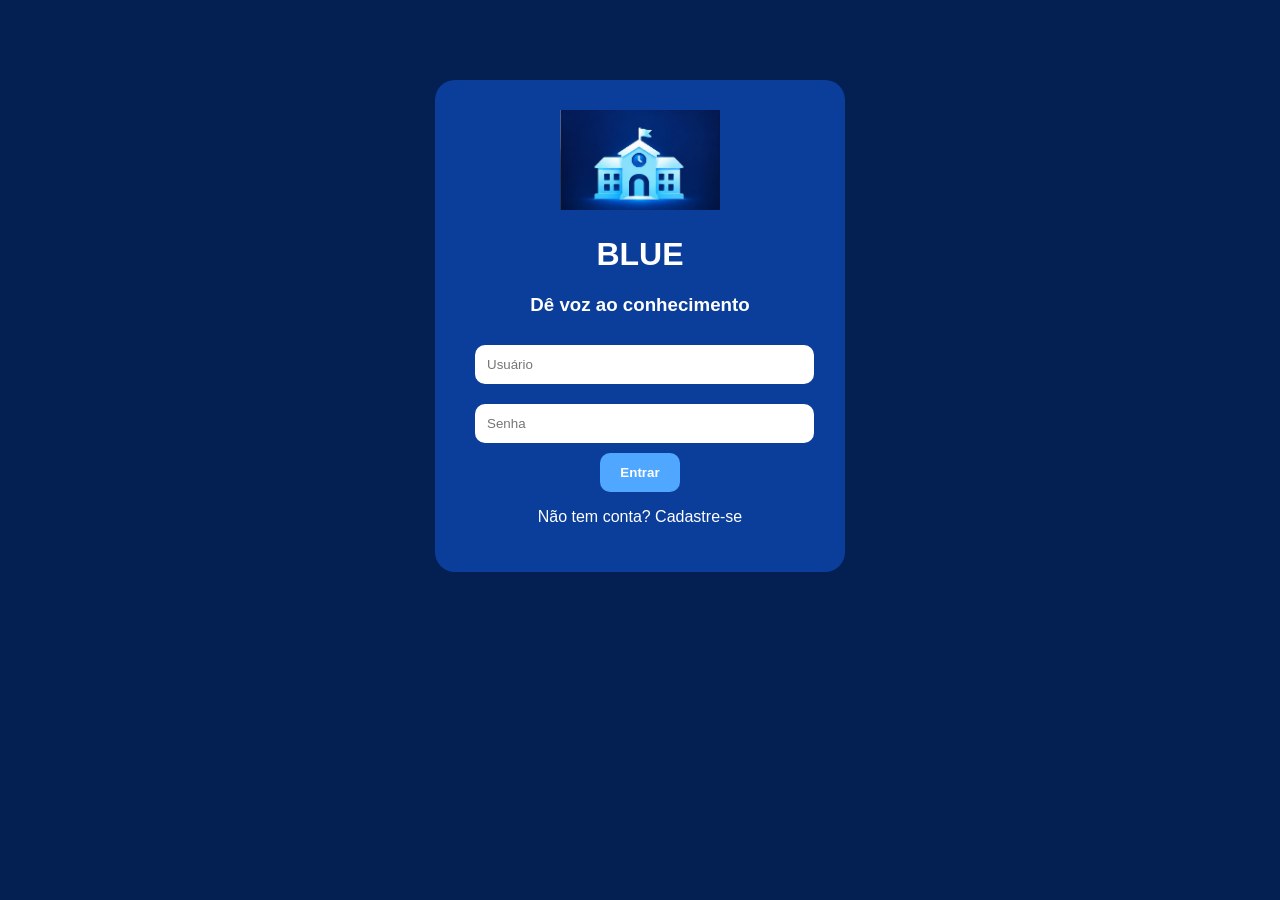
<file: index.html>
<!DOCTYPE html>
<html lang="pt-br">
<head>
<meta charset="UTF-8">
<meta name="viewport" content="width=device-width, initial-scale=1.0">
<title>BLUE</title>

<link rel="stylesheet" href="style.css">
</head>

<body>

<div class="login-container">

<img src="assets/escola.png" width="160">
  
<h1>BLUE</h1>
<h3>Dê voz ao conhecimento</h3>

<input type="text" id="usuario" placeholder="Usuário">

<input type="password" id="senha" placeholder="Senha">

<button onclick="login()">Entrar</button>

<p onclick="cadastro()" class="cadastro">
Não tem conta? Cadastre-se
</p>

</div>

<script src="script.js"></script>

</body>
</html>
</file>
<file: style.css>
body{
margin:0;
font-family:Arial;
background:#041f52;
color:white;
}

.login-container{
width:350px;
margin:auto;
margin-top:80px;
padding:30px;
background:#0b3e9a;
border-radius:20px;
text-align:center;
}

.logo{
width:120px;
}

input{
width:90%;
padding:12px;
margin:10px;
border:none;
border-radius:10px;
}

button{
padding:12px 20px;
border:none;
border-radius:10px;
cursor:pointer;
background:#4fa7ff;
color:white;
font-weight:bold;
}

header{
display:flex;
justify-content:space-between;
padding:20px;
background:#0b3e9a;
}

.cards{
display:grid;
grid-template-columns:repeat(auto-fit,minmax(250px,1fr));
gap:20px;
padding:20px;
}

.card{
background:#0b3e9a;
padding:20px;
border-radius:15px;
}

textarea{
width:95%;
height:200px;
margin:20px;
padding:10px;
}

#resultado{
margin:20px;
padding:20px;
background:#0b3e9a;
border-radius:15px;
}

.mindmap{
display:flex;
flex-direction:column;
align-items:center;
gap:15px;
margin-top:20px;
}

.centro{
background:#4fa7ff;
padding:15px 25px;
border-radius:15px;
font-weight:bold;
font-size:20px;
}

.ramo{
display:flex;
align-items:center;
gap:10px;
}

.ramo span{
font-size:28px;
font-weight:bold;
}

.caixa{
background:#0b3e9a;
padding:12px;
border-radius:12px;
max-width:500px;
text-align:left;
border:2px solid #4fa7ff;
}
</file>
